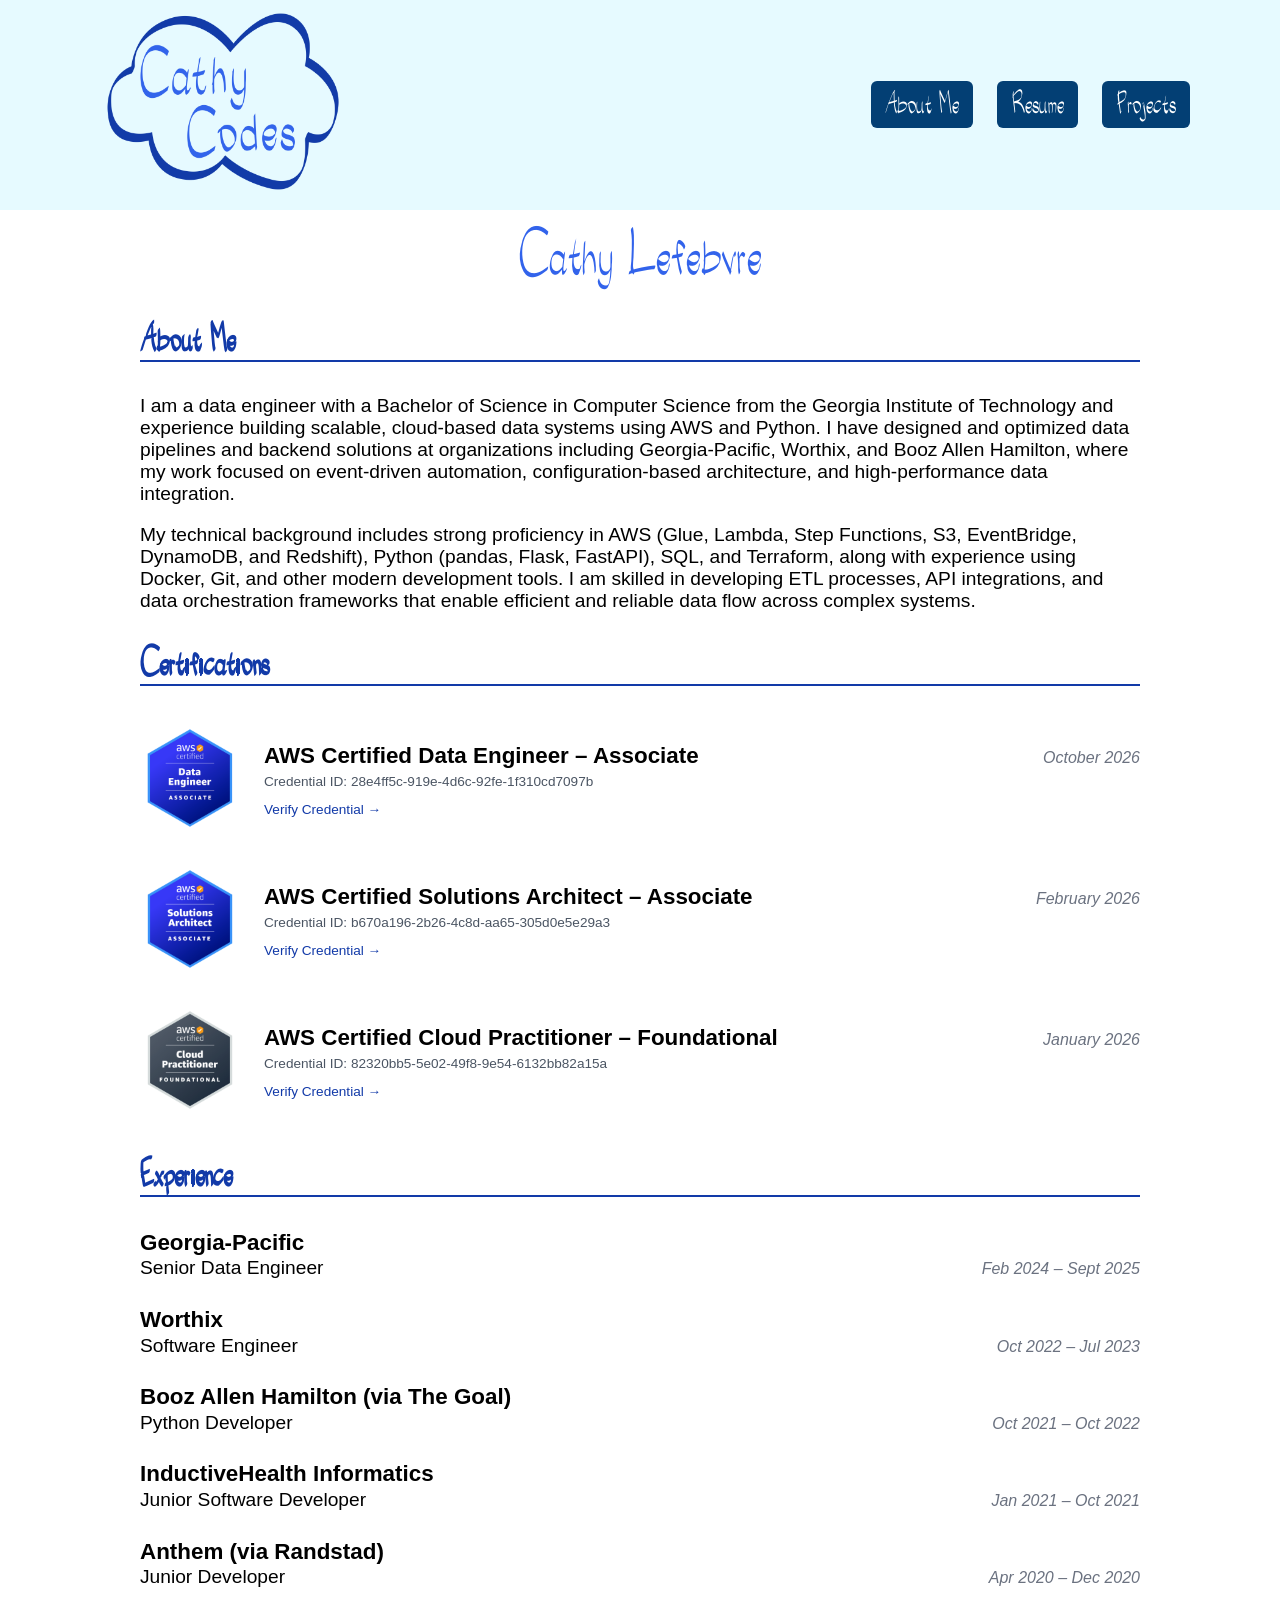
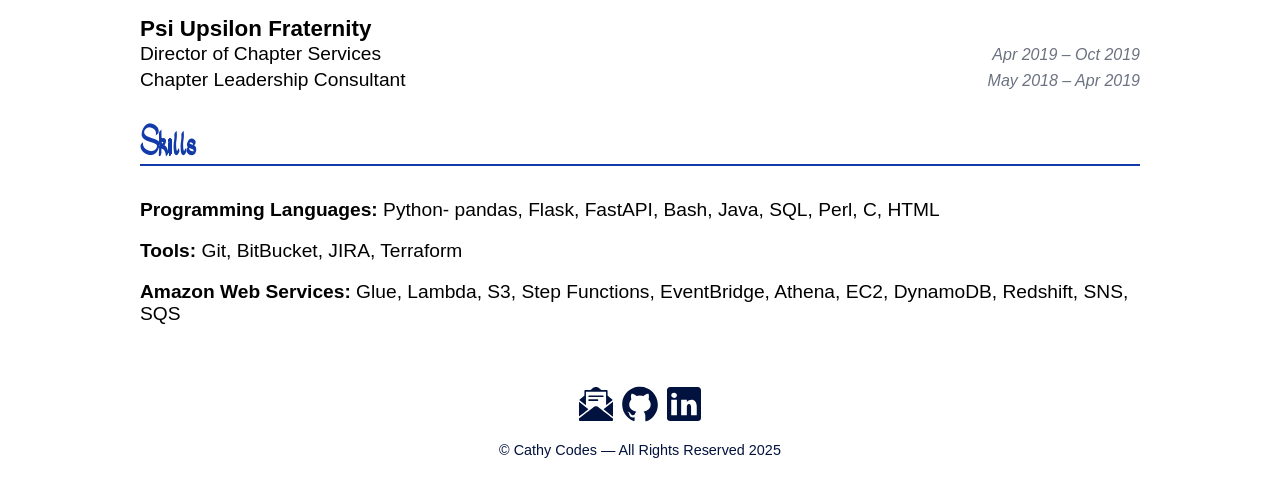
<file: site/index.html>
<!doctype html>
<html lang="en">

<head>
  <meta charset="UTF-8" />
  <meta name="viewport" content="width=device-width, initial-scale=1.0" />
  <title>Home | Cathy Codes</title>
  <link rel="stylesheet" href="page_styles.css" />
  <link rel="stylesheet" href="default_styles.css" />
  <link rel="icon" href="assets/codes_logos/simplified.png" />
</head>
<header id="nav-bar" class="nav-bar"></header>
<script>
  async function loadHeader() {
    const res = await fetch("components/nav-bar.html");
    const html = await res.text();
    document.getElementById("nav-bar").innerHTML = html;
  }
  loadHeader();
  function toggleMenu(x) {
    const nav = document.querySelector(".nav-links");
    x.classList.toggle("change");
    nav.classList.toggle("nav-open");
  }
</script>

<body>
  <div class="container">
    <h1>Cathy Lefebvre</h1>
    <section id="about">
      <h2>About Me</h2>
      <p>
        I am a data engineer with a Bachelor of Science in Computer Science
        from the Georgia Institute of Technology and experience building
        scalable, cloud-based data systems using AWS and Python. I have
        designed and optimized data pipelines and backend solutions at
        organizations including Georgia-Pacific, Worthix, and Booz Allen
        Hamilton, where my work focused on event-driven automation,
        configuration-based architecture, and high-performance data
        integration.
      </p>

      <p>
        My technical background includes strong proficiency in AWS (Glue,
        Lambda, Step Functions, S3, EventBridge, DynamoDB, and Redshift),
        Python (pandas, Flask, FastAPI), SQL, and Terraform, along with
        experience using Docker, Git, and other modern development tools. I am
        skilled in developing ETL processes, API integrations, and data
        orchestration frameworks that enable efficient and reliable data flow
        across complex systems.
      </p>
    </section>

    <section id="certifications">
      <h2>Certifications</h2>
      <div class="cert-grid">
        <div class="cert-card">
          <a href="https://www.credly.com/badges/28e4ff5c-919e-4d6c-92fe-1f310cd7097b/public_url" target="_blank"
            rel="noopener noreferrer" class="cert-badge-link">
            <img src="assets/cert_logos/aws_data_engineer_associate.png" alt="AWS Certified Data Engineer - Associate"
              class="cert-badge" />
          </a>
          <div class="cert-info">
            <div class="role-line">
              <h3>
                AWS Certified Data Engineer – Associate
              </h3>
              <span class="dates">October 2026</span>
            </div>
            <p class="cert-meta">
              Credential ID: 28e4ff5c-919e-4d6c-92fe-1f310cd7097b
            </p>
            <a href="https://www.credly.com/badges/28e4ff5c-919e-4d6c-92fe-1f310cd7097b/public_url" target="_blank"
              rel="noopener noreferrer" class="verify-link">
              Verify Credential &rarr;
            </a>
          </div>
        </div>

        <div class="cert-card">
          <a href="https://www.credly.com/badges/b670a196-2b26-4c8d-aa65-305d0e5e29a3/public_url" target="_blank"
            rel="noopener noreferrer" class="cert-badge-link">
            <img src="assets/cert_logos/aws_architect_associate.png" alt="AWS Certified Solutions Architect - Associate"
              class="cert-badge" />
          </a>
          <div class="cert-info">
            <div class="role-line">
              <h3>
                AWS Certified Solutions Architect – Associate
              </h3>
              <span class="dates">February 2026</span>
            </div>
            <p class="cert-meta">
              Credential ID: b670a196-2b26-4c8d-aa65-305d0e5e29a3
            </p>
            <a href="https://www.credly.com/badges/b670a196-2b26-4c8d-aa65-305d0e5e29a3/public_url" target="_blank"
              rel="noopener noreferrer" class="verify-link">
              Verify Credential &rarr;
            </a>
          </div>
        </div>

        <div class="cert-card">
          <a href="https://www.credly.com/badges/82320bb5-5e02-49f8-9e54-6132bb82a15a/public_url" target="_blank"
            rel="noopener noreferrer" class="cert-badge-link">
            <img src="assets/cert_logos/aws_practitioner_foundational.png"
              alt="AWS Certified Cloud Practitioner - Foundational" class="cert-badge" />
          </a>
          <div class="cert-info">
            <div class="role-line">
              <h3>
                AWS Certified Cloud Practitioner – Foundational
              </h3>
              <span class="dates">January 2026</span>
            </div>
            <p class="cert-meta">
              Credential ID: 82320bb5-5e02-49f8-9e54-6132bb82a15a
            </p>
            <a href="https://www.credly.com/badges/82320bb5-5e02-49f8-9e54-6132bb82a15a/public_url" target="_blank"
              rel="noopener noreferrer" class="verify-link">
              Verify Credential &rarr;
            </a>
          </div>
        </div>
      </div>
    </section>

    <section id="experience">
      <h2>Experience</h2>

      <h3>Georgia-Pacific</h3>
      <div class="role-line">
        Senior Data Engineer
        <span class="dates">Feb 2024 – Sept 2025</span>
      </div>
      <!-- <ul>
          <li>
            Developed and maintained various pipelines to enable data movement
            from across the company into the shared enterprise data lake,
            supporting analytics for various teams and departments.
          </li>
          <li>
            Utilized a variety of AWS services including Step Functions, Lambda,
            Glue, DynamoDB, S3, and EventBridge to build configuration-based and
            event-driven pipelines handling diverse data formats and sources.
          </li>
          <li>
            Re-designed pipeline for acquiring data via a multitude of APIs to
            allow better reusability by removing need for individual plugins for
            unique data sources by using a more configuration-driven
            architecture, enhancing efficiency by utilizing asynchronous calls
            and parallel processing.
          </li>
        </ul> -->

      <br />
      <h3>Worthix</h3>
      <div class="role-line">
        Software Engineer
        <span class="dates">Oct 2022 – Jul 2023</span>
      </div>
      <!-- <ul>
          <li>
            Worked on the CDC MVPS Portal Team, overseeing the validation,
            processing and distribution of state-level surveillance data to
            relevant public health programs.
          </li>
          <li>
            Enhanced and maintained backend APIs that facilitate seamless data
            flow, ensuring the portal's functionality and accurate data
            presentation while leveraging technologies including Flask, Swagger,
            Pandas, threading, background scheduling, and pyodbc for SQL server
            integration.
          </li>
          <li>
            Updated an existing process for downloading files via SFTP from Perl
            to Python adding notifications if any of the ~75 files a week fails
            to load or the system goes down.
          </li>
        </ul> -->

      <br />
      <h3>Booz Allen Hamilton (via The Goal)</h3>
      <div class="role-line">
        Python Developer
        <span class="dates">Oct 2021 – Oct 2022</span>
      </div>

      <br />
      <h3>InductiveHealth Informatics</h3>
      <div class="role-line">
        Junior Software Developer
        <span class="dates">Jan 2021 – Oct 2021</span>
      </div>

      <br />
      <h3>Anthem (via Randstad)</h3>
      <div class="role-line">
        Junior Developer
        <span class="dates">Apr 2020 – Dec 2020</span>
      </div>

      <br />
      <h3>Psi Upsilon Fraternity</h3>
      <div class="role-line">
        Director of Chapter Services
        <span class="dates">Apr 2019 – Oct 2019</span>
      </div>
      <div class="role-line">
        Chapter Leadership Consultant
        <span class="dates">May 2018 – Apr 2019</span>
      </div>
    </section>
    <section id="skills">
      <h2>Skills</h2>
      <p>
        <b>Programming Languages:</b> Python- pandas, Flask, FastAPI, Bash,
        Java, SQL, Perl, C, HTML
      </p>
      <p><b>Tools: </b>Git, BitBucket, JIRA, Terraform</p>
      <p>
        <b>Amazon Web Services:</b> Glue, Lambda, S3, Step Functions,
        EventBridge, Athena, EC2, DynamoDB, Redshift, SNS, SQS
      </p>
    </section>
  </div>
  <footer id="footer"></footer>
  <script>
    async function loadFooter() {
      const res = await fetch("components/footer.html");
      const html = await res.text();
      document.getElementById("footer").innerHTML = html;
    }
    loadFooter();
  </script>
</body>

</html>
</file>
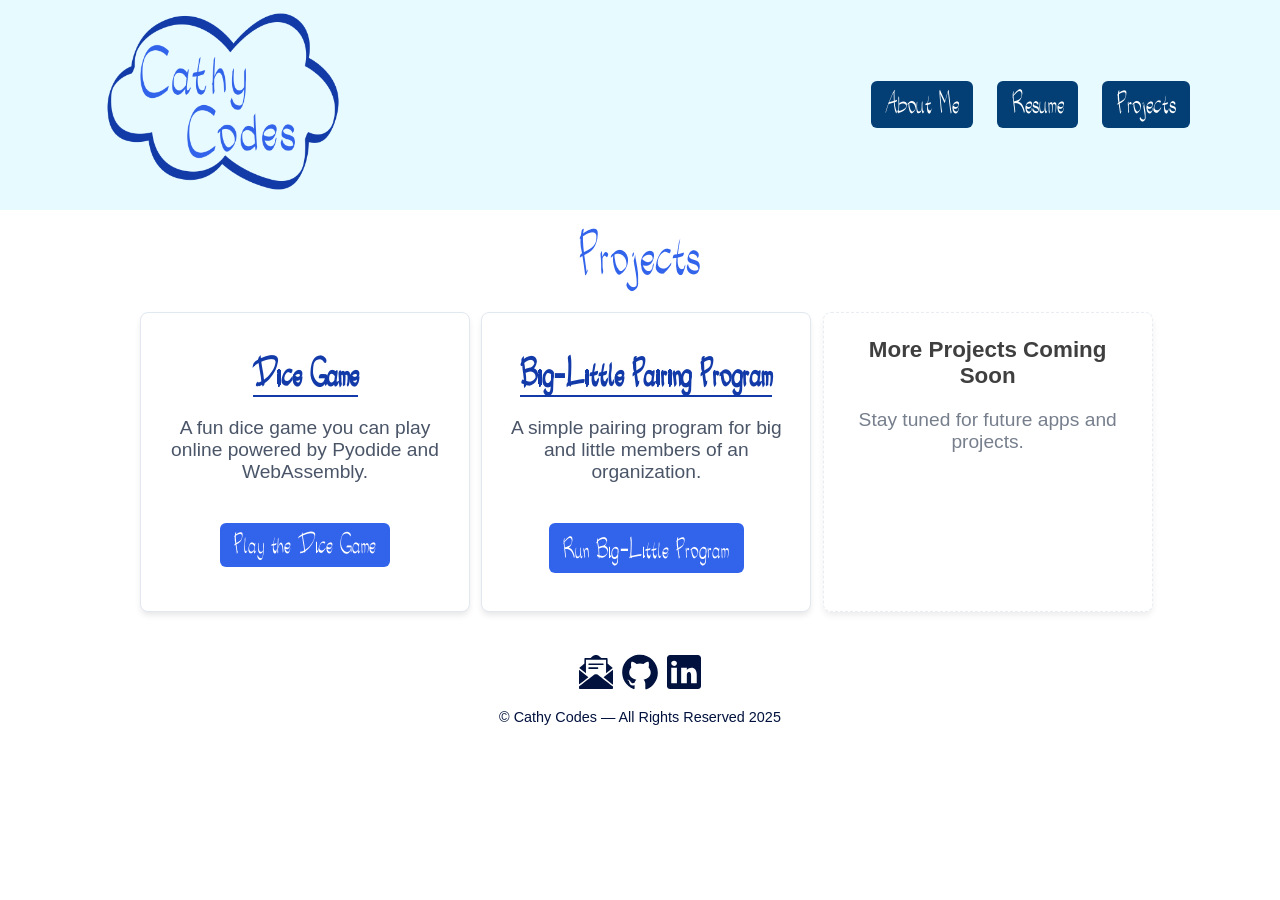
<file: site/projects.html>
<!DOCTYPE html>
<html lang="en">

<head>
  <meta charset="UTF-8" />
  <meta name="viewport" content="width=device-width, initial-scale=1.0" />
  <title>Projects | Cathy Codes</title>
  <link rel="stylesheet" href="page_styles.css" />
  <link rel="stylesheet" href="default_styles.css" />
  <link rel="icon" href="assets/codes_logos/simplified.png" />
</head>

<header id="nav-bar" class="nav-bar"></header>
<script>
  async function loadHeader() {
    const res = await fetch("components/nav-bar.html");
    const html = await res.text();
    document.getElementById("nav-bar").innerHTML = html;
  }
  loadHeader();
  function toggleMenu(x) {
    const nav = document.querySelector(".nav-links");
    x.classList.toggle("change");
    nav.classList.toggle("nav-open");
  }
</script>
<main class="container projects-wrapper">
  <h1>Projects</h1>

  <div class="projects-grid">
    <!-- Dice Game Card -->
    <article class="project-card">
      <div class="card-content">
        <h2>Dice Game</h2>
        <p>A fun dice game you can play online powered by Pyodide and WebAssembly.</p>
      </div>
      <a class="btn" href="https://dice-game.cathycodes.com">Play the Dice Game</a>
    </article>

    <article class="project-card">
      <div class="card-content">
        <h2>Big-Little Pairing Program</h2>
        <p>A simple pairing program for big and little members of an organization.</p>
      </div>
      <a class="btn" href="https://big-little.cathycodes.com">Run Big-Little Program</a>
    </article>

    <!-- Placeholder Card -->
    <article class="project-card coming-soon">
      <h3>More Projects Coming Soon</h3>
      <p>Stay tuned for future apps and projects.</p>
    </article>
  </div>
</main>

<footer id="footer">
  <script>
    async function loadFooter() {
      const res = await fetch("components/footer.html");
      const html = await res.text();
      document.getElementById("footer").innerHTML = html;
    }
    loadFooter();
  </script>
</footer>


</html>
</file>
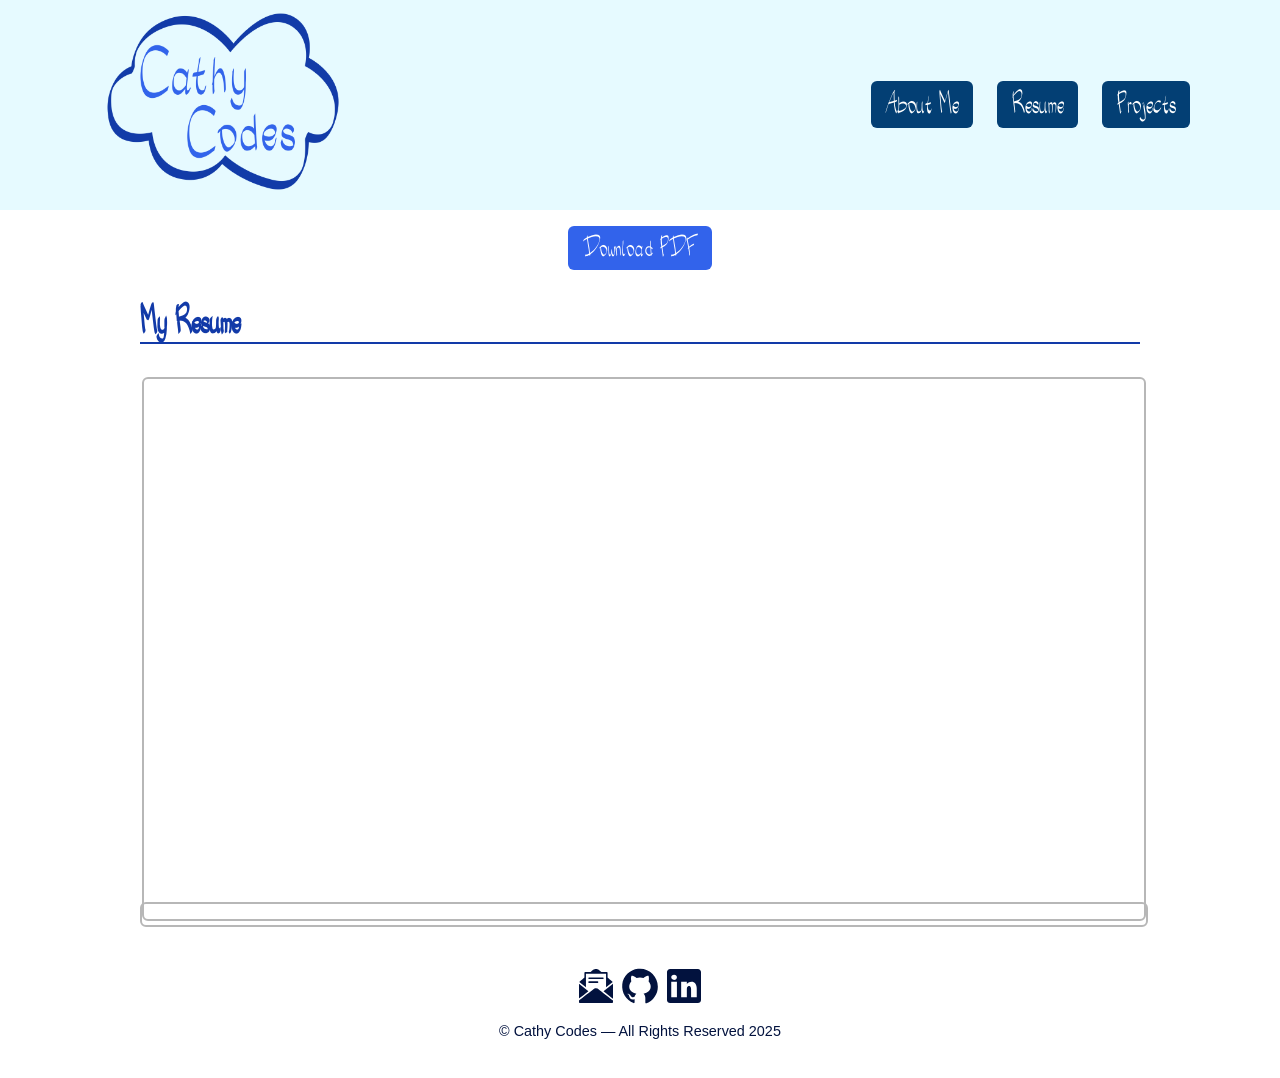
<file: site/resume.html>
<!DOCTYPE html>
<html lang="en">

<head>
  <meta charset="utf-8" />
  <meta name="viewport" content="width=device-width,initial-scale=1" />
  <title>Resume | Cathy Codes</title>
  <link rel="stylesheet" href="page_styles.css" />
  <link rel="stylesheet" href="default_styles.css" />
  <link rel="icon" href="assets/codes_logos/simplified.png" />
</head>

<header id="nav-bar" class="nav-bar"></header>
<script>
  async function loadHeader() {
    const res = await fetch("components/nav-bar.html");
    const html = await res.text();
    document.getElementById("nav-bar").innerHTML = html;
  }
  loadHeader();
  function toggleMenu(x) {
    const nav = document.querySelector(".nav-links");
    x.classList.toggle("change");
    nav.classList.toggle("nav-open");
  }
</script>

<body>
  <main class="container pdf-wrapper" role="main">
    <a class="btn" href="assets/resume.pdf" target="_blank" rel="noopener" download>Download PDF</a>
    <section aria-labelledby="resume-heading">
      <h2 id="resume-heading">My Resume</h2>

      <!-- Primary PDF embed using <object>. Fallback shows alt instructions -->
      <object class="viewer" data="assets/resume.pdf" type="application/pdf" aria-label="Resume PDF">
        <!-- If <object> not supported, use an <iframe> fallback -->
        <iframe class="viewer" src="assets/resume.pdf" title="Resume PDF">
          <div class="fallback">
            <p>
              It looks like your browser cannot display PDFs inline. You can
              <a href="assets/resume.pdf" target="_blank" rel="noopener">open the PDF in a new tab</a>
              or download it using the button above.
            </p>
          </div>
        </iframe>
      </object>
    </section>
  </main>

  <footer id="footer"></footer>
  <script>
    async function loadFooter() {
      const res = await fetch("components/footer.html");
      const html = await res.text();
      document.getElementById("footer").innerHTML = html;
    }
    loadFooter();
  </script>
</body>

</html>
</file>
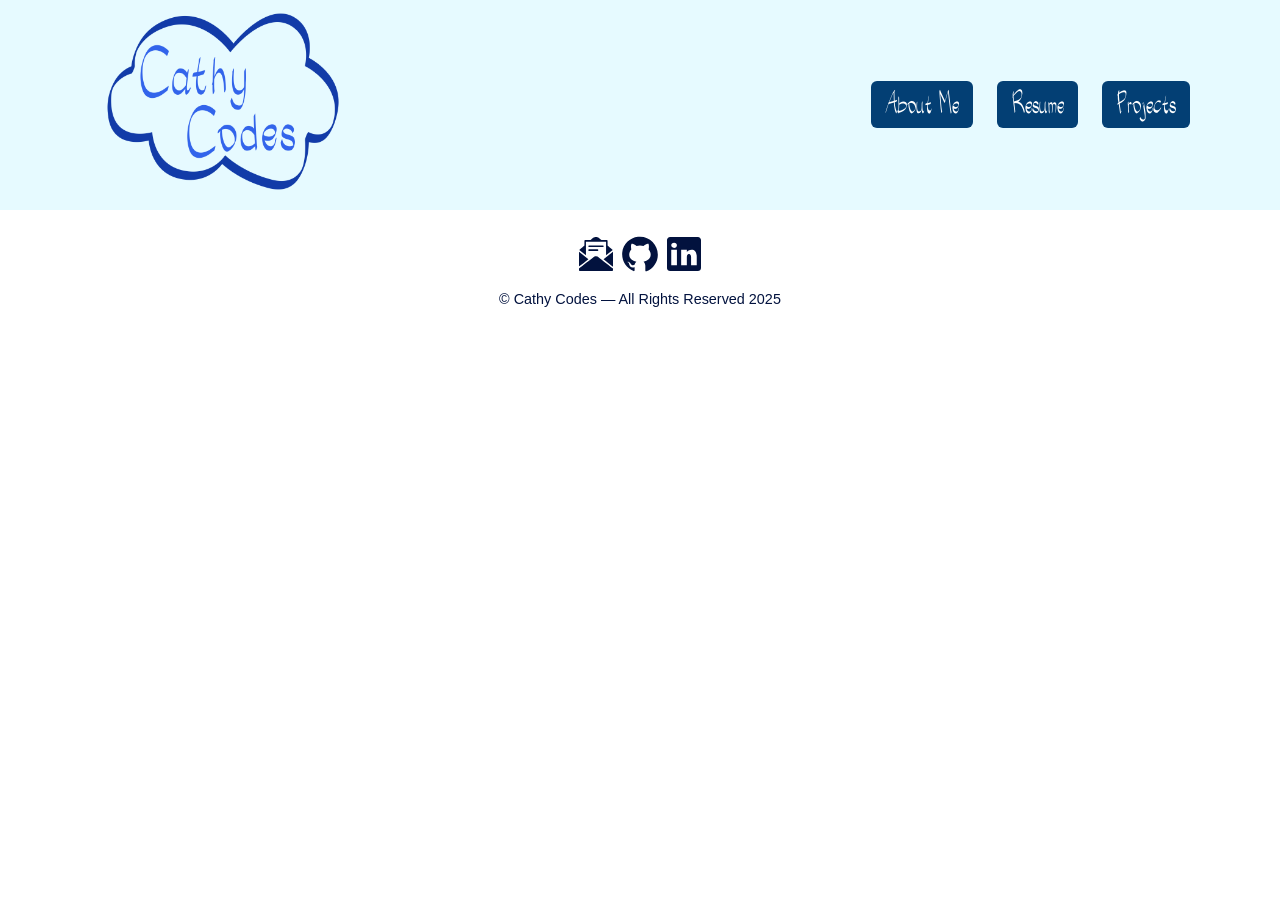
<file: site/template.html>
<!DOCTYPE html>
<html lang="en">

<head>
  <meta charset="UTF-8" />
  <meta name="viewport" content="width=device-width, initial-scale=1.0" />
  <title>Template | Cathy Codes</title>
  <link rel="stylesheet" href="page_styles.css" />
  <link rel="stylesheet" href="default_styles.css" />
  <link rel="icon" href="assets/codes_logos/simplified.png" />
</head>

<header id="nav-bar" class="nav-bar"></header>
<script>
  async function loadHeader() {
    const res = await fetch("components/nav-bar.html");
    const html = await res.text();
    document.getElementById("nav-bar").innerHTML = html;
  }
  loadHeader();
  function toggleMenu(x) {
    const nav = document.querySelector(".nav-links");
    x.classList.toggle("change");
    nav.classList.toggle("nav-open");
  }
</script>
<footer id="footer"></footer>
<script>
  async function loadFooter() {
    const res = await fetch("components/footer.html");
    const html = await res.text();
    document.getElementById("footer").innerHTML = html;
  }
  loadFooter();
</script>

</html>
</file>
<file: site/page_styles.css>
/* ---------------------- */
/* HOME PAGE STYLES       */
/* ---------------------- */
.role-line {
    display: flex;
    justify-content: space-between;
    align-items: baseline;
    margin-bottom: 0.25rem;
}

.dates {
    font-size: 1rem;
    color: #6b7280;
    white-space: nowrap;
    font-style: italic;
}


/* CERTIFICATIONS DISPLAY */

.cert-grid {
    display: flex;
    flex-direction: column;
    gap: 1.25rem;
    margin-top: 1rem;
}

.cert-card {
    display: flex;
    align-items: center;
    gap: 1.5rem;
    padding: 0.5rem 0;
}

.cert-badge {
    width: 100px;
    height: auto;
    transition: transform 0.2s ease;
}

.cert-badge-link:hover .cert-badge {
    transform: scale(1.05);
}

.cert-info {
    flex: 1;
}

.cert-meta {
    margin: 0 0 0.5rem 0;
    font-size: 0.85rem;
    color: #4b5563;
}

.verify-link {
    font-size: 0.85rem;
    color: var(--header);
    text-decoration: none;
}

.verify-link:hover {
    text-decoration: underline;
}


/* ---------------------- */
/* RESUME PAGE STYLES     */
/* ---------------------- */


.pdf-wrapper {
    max-width: 1000px;
    margin: 0 auto;
    padding: 1rem;
    text-align: center;
}

.viewer {
    width: 100%;
    min-height: 60vh;
    border: 2px solid var(--title);
    border-radius: 6px;
}

/* ---------------------- */
/* PROJECTS PAGE STYLES   */
/* ---------------------- */

.projects-wrapper {
    max-width: 1000px;
    margin: 0 auto;
    padding: 2rem 1rem;
    text-align: center;
}

.projects-grid {
    display: grid;
    grid-template-columns: repeat(auto-fit, minmax(280px, 1fr));
    gap: 1.5rem;
    margin-top: 1.5rem;
}

.project-card {
    display: flex;
    flex-direction: column;
    align-items: center;
    justify-content: center;
    gap: 1.25rem;
    
    padding: 1.5rem;
    min-height: 250px;
    min-width: 280px;

    border: 1px solid #e2e8f0;
    border-radius: 8px;
    background-color: #ffffff;
    box-shadow: 0 4px 6px -1px rgba(0, 0, 0, 0.1);
}

.card-content {
  display: flex;
  flex-direction: column;
  align-items: center;
  gap: 1.25rem; 
}
.project-card h2,
.project-card h3,
.project-card p {
    margin: 0;
}

.project-card:hover {
    transform: translateY(-2px);
    box-shadow: 0 10px 15px -3px rgba(0, 0, 0, 0.1);
}

.project-card p {
    color: #4a5568;
    margin-bottom: 1.25rem;
    flex-grow: 1;
}

/* Specific state for placeholder */
.project-card.coming-soon {
    opacity: 0.75;
    border-style: dashed;
    justify-content: space-evenly;
}

/* ------------------------ */
/* MOBILE SPECIFIC BEHAVIOR */
/* ------------------------ */

@media (max-width: 700px) {

    .cert-card {
        flex-direction: column;
        align-items: flex-start;
        gap: 0.75rem;
    }

    .cert-header {
        flex-direction: column;
        gap: 0.25rem;
    }

}
</file>
<file: site/default_styles.css>
:root {
    --dark-background: #033f74;
    --title: #b7b7b7;
    --background: #e6faff;
    --header: #123aa8;
    --body: #242323;
    --icons: #02123e;
    --logo-font: #3263eb;
}

@font-face {
    font-family: CathyCodes;
    src: url(assets/CathyCodes-1-Regular.otf);
}

body {
    font-family: Calibri, sans-serif;
    font-size: 1.2rem;
    margin: 0;
    padding: 0;
}

header {
    background-color: var(--background);
    font-weight: normal;
    font-family: CathyCodes, Calibri, sans-serif;
    font-size: 2rem;
}

.container {
    width: clamp(300px, 85vw, 1000px);
    margin: 0 auto;
    padding: 1rem;
}

h1 {
    margin: auto;
    color: var(--logo-font);
    font-size: 4rem;
    text-align: center;
    font-weight: normal;
    font-family: CathyCodes, Calibri, sans-serif;
}

h2 {
    color: var(--header);
    border-bottom: 2px solid var(--header);
    font-size: 2.5rem;
    text-align: left;
    font-weight: 600;
    font-family: CathyCodes, Calibri, sans-serif;
}

h3 {
    font-size: 1.4rem;
    margin: .1rem 0;
}

.btn {
    display: inline-block;
    padding: 0.5rem 0.9rem;
    border-radius: 6px;
    background-color: var(--logo-font);
    color: white;
    text-decoration: none;
    font-weight: 500;
    font-size: 22pt;
    font-family: CathyCodes, Calibri, sans-serif;
}


/* ------------------ */
/* FOOTER STYLES      */
/* ------------------ */

.footer {
    text-align: center;
    padding: 1.5rem;
    color: var(--icons);
    font-size: 0.9rem;
}

.footer img {
    height: 40px;
    width: auto;
}

.footer a {
    text-decoration: none;
}

/* ---------------------- */
/* NAVIGATION BAR STYLES  */
/* ---------------------- */

.nav-container {
    width: clamp(300px, 95vw, 1100px);
    margin: 0 auto;
    display: flex;
    align-items: center;
    justify-content: space-between;
    padding: 0 0.5rem;
}

.nav-links a:hover {
    text-decoration: underline;
}

.logo {
    width: clamp(100px, 25vw, 250px);
    padding: .5rem;
}

/* ------------------------- */
/* DESKTOP SPECIFIC BEHAVIOR */
/* ------------------------- */

@media (min-width: 701px) {
    .nav-links {
        display: flex;
        gap: 1.5rem;
    }

    .nav-links a {
        color: white;
        background-color: var(--dark-background);
        padding: 0.5rem 0.9rem;
        border-radius: 6px;
        text-decoration: none;
        font-weight: 500;
    }

    /* Don't display hamburger bar on desktop */
    .hamburger {
        display: none;
    }
}

/* ------------------------ */
/* MOBILE SPECIFIC BEHAVIOR */
/* ------------------------ */

@media (max-width: 700px) {

    .hamburger {
        flex-direction: column;
        gap: 4px;
        display: flex;
        background-color: var(--dark-background);
        padding: 1rem;
        border-radius: 6px;
    }

    .nav-links {
        display: none;
        flex-direction: column;
        background-color: var(--dark-background);
        padding: 1rem;
        border-radius: 6px;
        margin: 1rem;
    }

    .nav-links a {
        padding: 0.5rem 0;
        text-decoration: none;
        color: white;
    }

    /* When menu is open (JS adds .nav-open) */
    .nav-links.nav-open {
        display: flex;
    }

    .bar1, .bar2, .bar3 {
        display: block;
        width: 28px;
        height: 4px;
        background: white;
        border-radius: 2px;
    }

    /* Change to X on click */
    .change .bar1 {
        transform: translate(0, 8px) rotate(-45deg);
    }

    .change .bar2 {
        opacity: 0;
    }

    .change .bar3 {
        transform: translate(0, -8px) rotate(45deg);
    }
    
}
</file>
